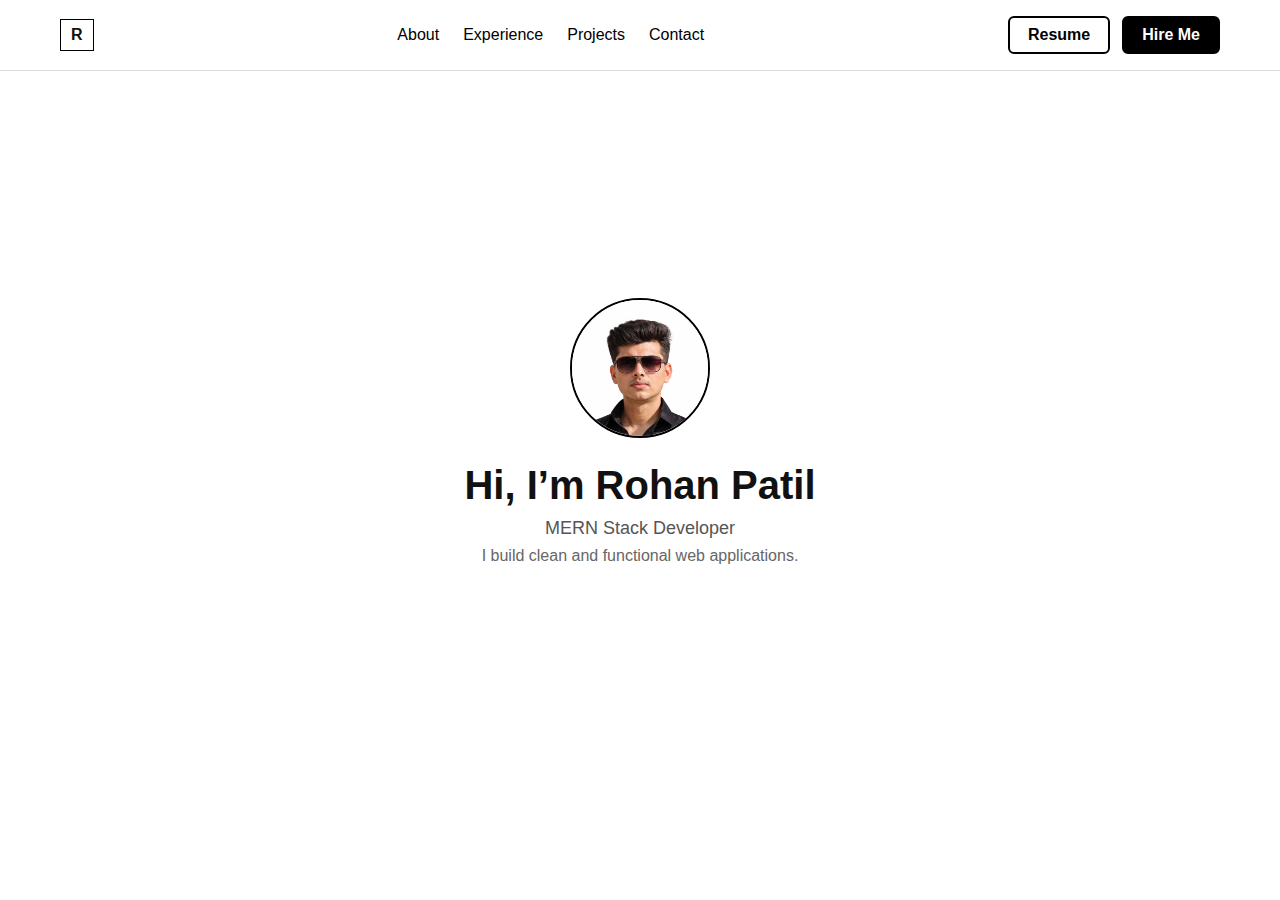
<file: index.html>
<!DOCTYPE html>
<html lang="en">
<head>
  <meta charset="UTF-8">
  <title>Rohan Patil | Portfolio</title>

  <style>
    *{
      margin:0;
      padding:0;
      box-sizing:border-box;
      font-family: Arial, sans-serif;
    }

    html{ scroll-behavior:smooth; }

    body{
      background:#fff;
      color:#111;
    }

    
    .navbar{
      display:flex;
      align-items:center;
      justify-content:space-between;
      padding:16px 60px;
      border-bottom:1px solid #ddd;
      background:#fff;
    }

    .logo{
      border:1px solid #000;
      padding:6px 10px;
      font-weight:700;
    }

    .nav-links{
      display:flex;
      gap:24px;
    }

    .nav-links a{
      text-decoration:none;
      color:#000;
      font-weight:500;
    }

    .nav-btns{
      display:flex;
      gap:12px;
    }

    .btn{
      text-decoration:none;
      padding:8px 18px;
      font-weight:600;
      border-radius:6px;
      transition:.2s;
    }

    .btn-outline{
      border:2px solid #000;
      color:#000;
      background:transparent;
    }
    .btn-outline:hover{
      background:#000;
      color:#fff;
    }

    .btn-solid{
      background:#000;
      color:#fff;
      border:2px solid #000;
    }
    .btn-solid:hover{
      background:transparent;
      color:#000;
    }


    .hero{
      height:80vh;
      display:flex;
      flex-direction:column;
      align-items:center;
      justify-content:center;
      text-align:center;

   
      background-position:center;
      background-repeat:no-repeat;
    }

    .profile-pic{
      width:140px;
      height:140px;
      border-radius:50%;
      overflow:hidden;
      border:2px solid #000;
      margin-bottom:15px;
      background:#fff;
    }

    .profile-pic img{
      width:100%;
      height:100%;
      object-fit:cover;
      object-position:top center;
    }

    .hero h1{
      font-size:40px;
      margin:10px 0;
    }

    .tagline{
      font-size:18px;
      color:#555;
    }

    .subtitle{
      margin-top:8px;
      color:#666;
    }
  </style>
</head>

<body>


<header class="navbar">
  <div class="logo">R</div>

  <nav class="nav-links">
    <a href="about.html">About</a>
    <a href="experience.html">Experience</a>
    <a href="project.html">Projects</a>
    <a href="contact.html">Contact</a>
  </nav>

  <div class="nav-btns">
    <a href="resume.html" target="_blank" class="btn btn-outline">Resume</a>
    <a href="contact.html" class="btn btn-solid">Hire Me</a>
  </div>
</header>


<section class="hero" id="home">
  <div class="profile-pic">
    <img src="passport size photo.png" alt="Rohan Patil">
  </div>

  <h1>Hi, I’m Rohan Patil</h1>
  <p class="tagline">MERN Stack Developer</p>
  <p class="subtitle">I build clean and functional web applications.</p>
</section>

</body>
</html>
</file>
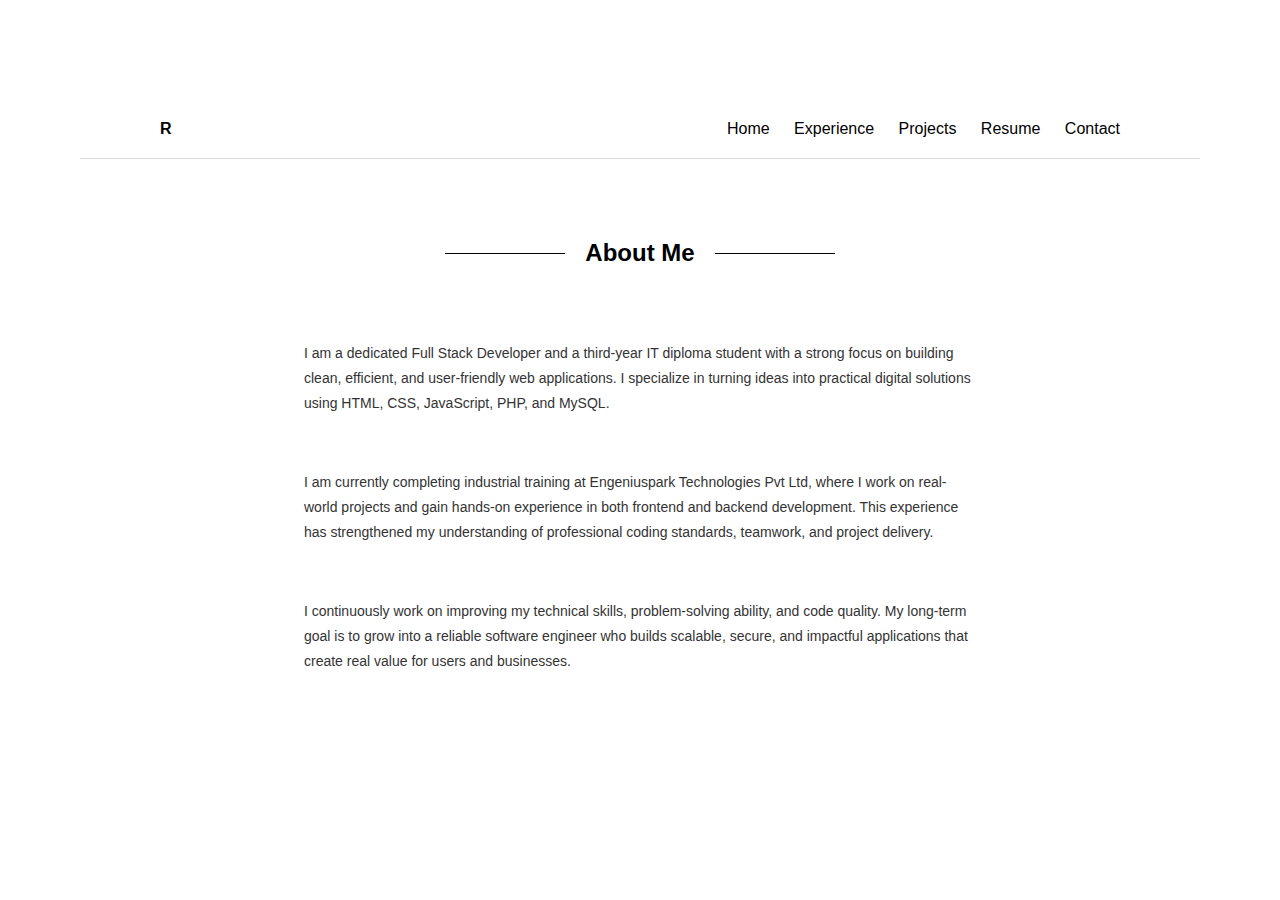
<file: about.html>
<!DOCTYPE html>
<html>
<head>
<title>About Me</title>

<style>
body{
    margin:0;
    font-family:Arial;
    background:white;
    padding: 80px 100px;
     padding: 80px;
    padding: 100px 80px;

}

/* Navbar */
.navbar{
    display:flex;
    justify-content:space-between;
    align-items:center;
    padding:20px 80px;
    background:white;
    border-bottom:1px solid #ddd;
}
.navbar a{
    margin-left:20px;
    text-decoration:none;
    color:black;
}

/* About Section */
.about{
    padding:80px;
}

/* Title with lines */
.title{
    display:flex;
    align-items:center;
    justify-content:center;
    margin-bottom:60px;
}
.line{
    width:120px;
    height:1px;
    background:black;
}
.title h2{
    margin:0 20px;
}

/* Content */
.content{
    display:flex;
    justify-content:center;
}
.text{
    width:70%;
    line-height:1.8;
    font-size:14px;
    color:#333;
}

</style>
</head>

<body>

<div class="navbar">
    <b>R</b>
    <div>
        <a href="index.html">Home</a>
       
        <a href="experience.html">Experience</a>
        <a href="projects.html">Projects</a>
        <a href="resume.html">Resume</a>
        <a href="contact.html">Contact</a>
    </div>
</div>

<div class="about">

    <div class="title">
        <div class="line"></div>
        <h2>About Me</h2>
        <div class="line"></div>
    </div>

    <div class="content">

        <div class="text">
            <p>
              I am a dedicated Full Stack Developer and a third-year IT diploma student
              with a strong focus on building clean, efficient, and user-friendly web
              applications. I specialize in turning ideas into practical digital
              solutions using HTML, CSS, JavaScript, PHP, and MySQL.
            </p><br>

            <p>
              I am currently completing industrial training at Engeniuspark Technologies
              Pvt Ltd, where I work on real-world projects and gain hands-on experience
              in both frontend and backend development. This experience has strengthened
              my understanding of professional coding standards, teamwork, and project
              delivery.
            </p><br>

            <p>
              I continuously work on improving my technical skills, problem-solving
              ability, and code quality. My long-term goal is to grow into a reliable
              software engineer who builds scalable, secure, and impactful applications
              that create real value for users and businesses.
            </p>
        </div>

    </div>

</div>

</body>
</html>
</file>
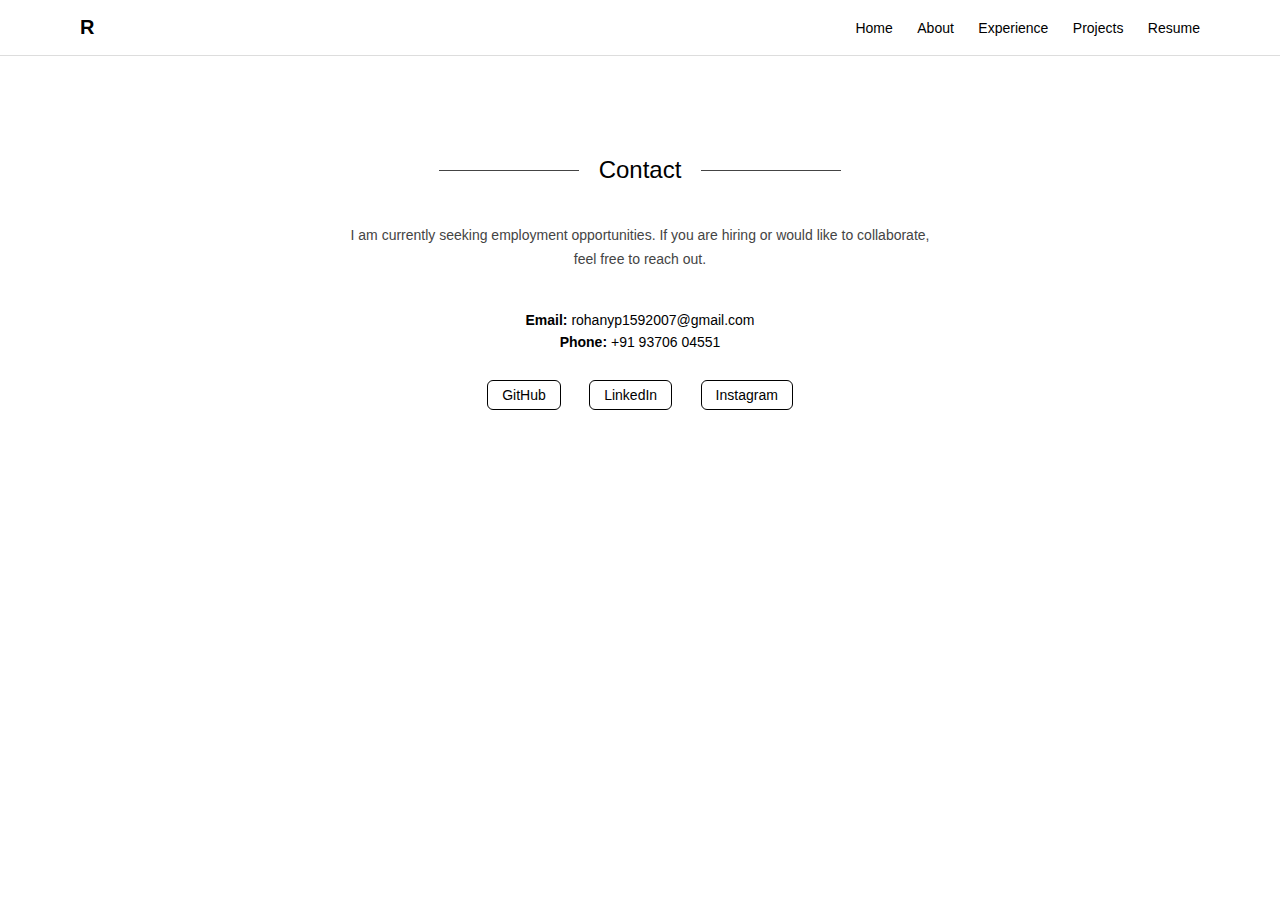
<file: contact.html>
<!DOCTYPE html>
<html>
<head>
<title>Contact</title>

<style>
body{
  margin:0;
  font-family:Arial;
  background:#fff;
}


.navbar{
  display:flex;
  justify-content:space-between;
  align-items:center;
  padding:16px 80px;
  border-bottom:1px solid #ddd;
}

.navbar b{
  font-size:20px;
}

.navbar a{
  margin-left:20px;
  text-decoration:none;
  color:#000;
  font-size:14px;
}

.navbar a:hover{
  text-decoration:underline;
}

.contact{
  padding:100px 80px;
  text-align:center;
}

/* title with lines */
.section-title{
  display:flex;
  align-items:center;
  justify-content:center;
  margin-bottom:40px;
}
.section-title .line{
  width:140px;
  height:1px;
  background:#444;
}
.section-title h2{
  margin:0 20px;
  font-weight:500;
}

/* text */
.contact-text{
  font-size:14px;
  color:#444;
  max-width:600px;
  margin:0 auto 40px;
  line-height:1.7;
}

/* info */
.contact-info p{
  margin:6px 0;
  font-size:14px;
}

/* social links */
.social-links{
  margin-top:30px;
}

.social-links a{
  display:inline-block;
  margin:0 12px;
  text-decoration:none;
  font-size:14px;
  color:#000;
  border:1px solid #000;
  padding:6px 14px;
  border-radius:6px;
  transition:.2s;
}

.social-links a:hover{
  background:#000;
  color:#fff;
}
</style>
</head>

<body>

<!-- NAVBAR -->
<div class="navbar">
  <b>R</b>
  <div>
    <a href="index.html">Home</a>
    <a href="about.html">About</a>
    <a href="experience.html">Experience</a>
    <a href="projects.html">Projects</a>
    <a href="resume.html">Resume</a>
    
  </div>
</div>

<!-- CONTACT -->
<section class="contact">

  <div class="section-title">
    <div class="line"></div>
    <h2>Contact</h2>
    <div class="line"></div>
  </div>

  <p class="contact-text">
    I am currently seeking employment opportunities.  
    If you are hiring or would like to collaborate, feel free to reach out.
  </p>

  <div class="contact-info">
    <p><b>Email:</b> rohanyp1592007@gmail.com</p>
    <p><b>Phone:</b> +91 93706 04551</p>
  </div>

  <div class="social-links">
    <a href="https://github.com/rohanyp1592007-maker" target="_blank">GitHub</a>
    <a href="www.linkedin.com/in/rohan-patil15" target="_blank">LinkedIn</a>
    <a href="https://www.instagram.com/rohanpatil.3104/" target="_blank">Instagram</a>
  </div>

</section>

</body>
</html>
</file>
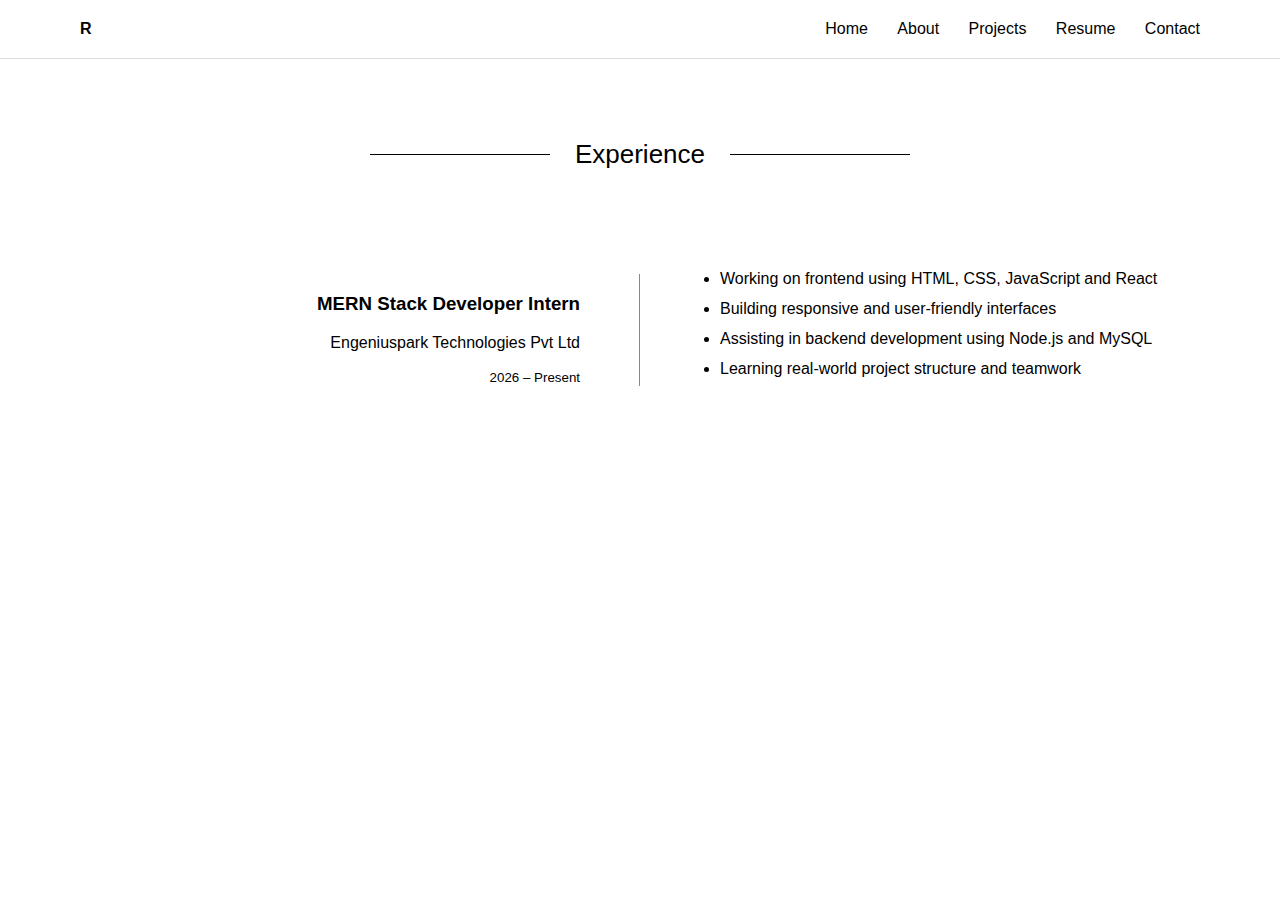
<file: experience.html>
<!DOCTYPE html>
<html>
<head>
<title>Experience</title>

<style>
body{
  margin:0;
  font-family:Arial;
  background:white;
}

/* NAVBAR */
.navbar{
  display:flex;
  justify-content:space-between;
  padding:20px 80px;
  border-bottom:1px solid #ddd;
}
.navbar a{
  margin-left:25px;
  text-decoration:none;
  color:black;
}

/* EXPERIENCE SECTION */
.experience{
  padding:80px 120px;
}

/* TITLE */
.title{
  display:flex;
  align-items:center;
  justify-content:center;
  margin-bottom:100px;
}
.title .line{
  width:180px;
  height:1px;
  background:#000;
}
.title h2{
  margin:0 25px;
  font-size:26px;
  font-weight:500;
}

/* JOB LAYOUT */
.job-row{
  display:grid;
  grid-template-columns: 1fr 1fr;
  align-items:center;
}

/* LEFT SIDE */
.job-left{
  text-align:right;
  padding-right:60px;
  position:relative;
}
.job-left::after{
  content:"";
  position:absolute;
  right:0;
  top:0;
  width:1px;
  height:100%;
  background:#888;
}

/* RIGHT SIDE */
.job-right{
  padding-left:60px;
}
.job-right ul{
  margin:0;
  padding-left:20px;
}
.job-right li{
  margin-bottom:12px;
}
</style>
</head>

<body>

<div class="navbar">
  <b>R</b>
  <div>
    <a href="index.html">Home</a>
    <a href="about.html">About</a>
    
    <a href="project.html">Projects</a>
    <a href="resume.html">Resume</a>
    <a href="contact.html">Contact</a>
  </div>
</div>

<div class="experience">

  <div class="title">
    <div class="line"></div>
    <h2>Experience</h2>
    <div class="line"></div>
  </div>

  <div class="job-row">

    <!-- LEFT -->
    <div class="job-left">
      <h3>MERN Stack Developer Intern</h3>
      <p>Engeniuspark Technologies Pvt Ltd</p>
      <small>2026 – Present</small>
    </div>

    <!-- RIGHT -->
    <div class="job-right">
      <ul>
        <li>Working on frontend using HTML, CSS, JavaScript and React</li>
        <li>Building responsive and user-friendly interfaces</li>
        <li>Assisting in backend development using Node.js and MySQL</li>
        <li>Learning real-world project structure and teamwork</li>
      </ul>
    </div>

  </div>

</div>

</body>
</html>
</file>
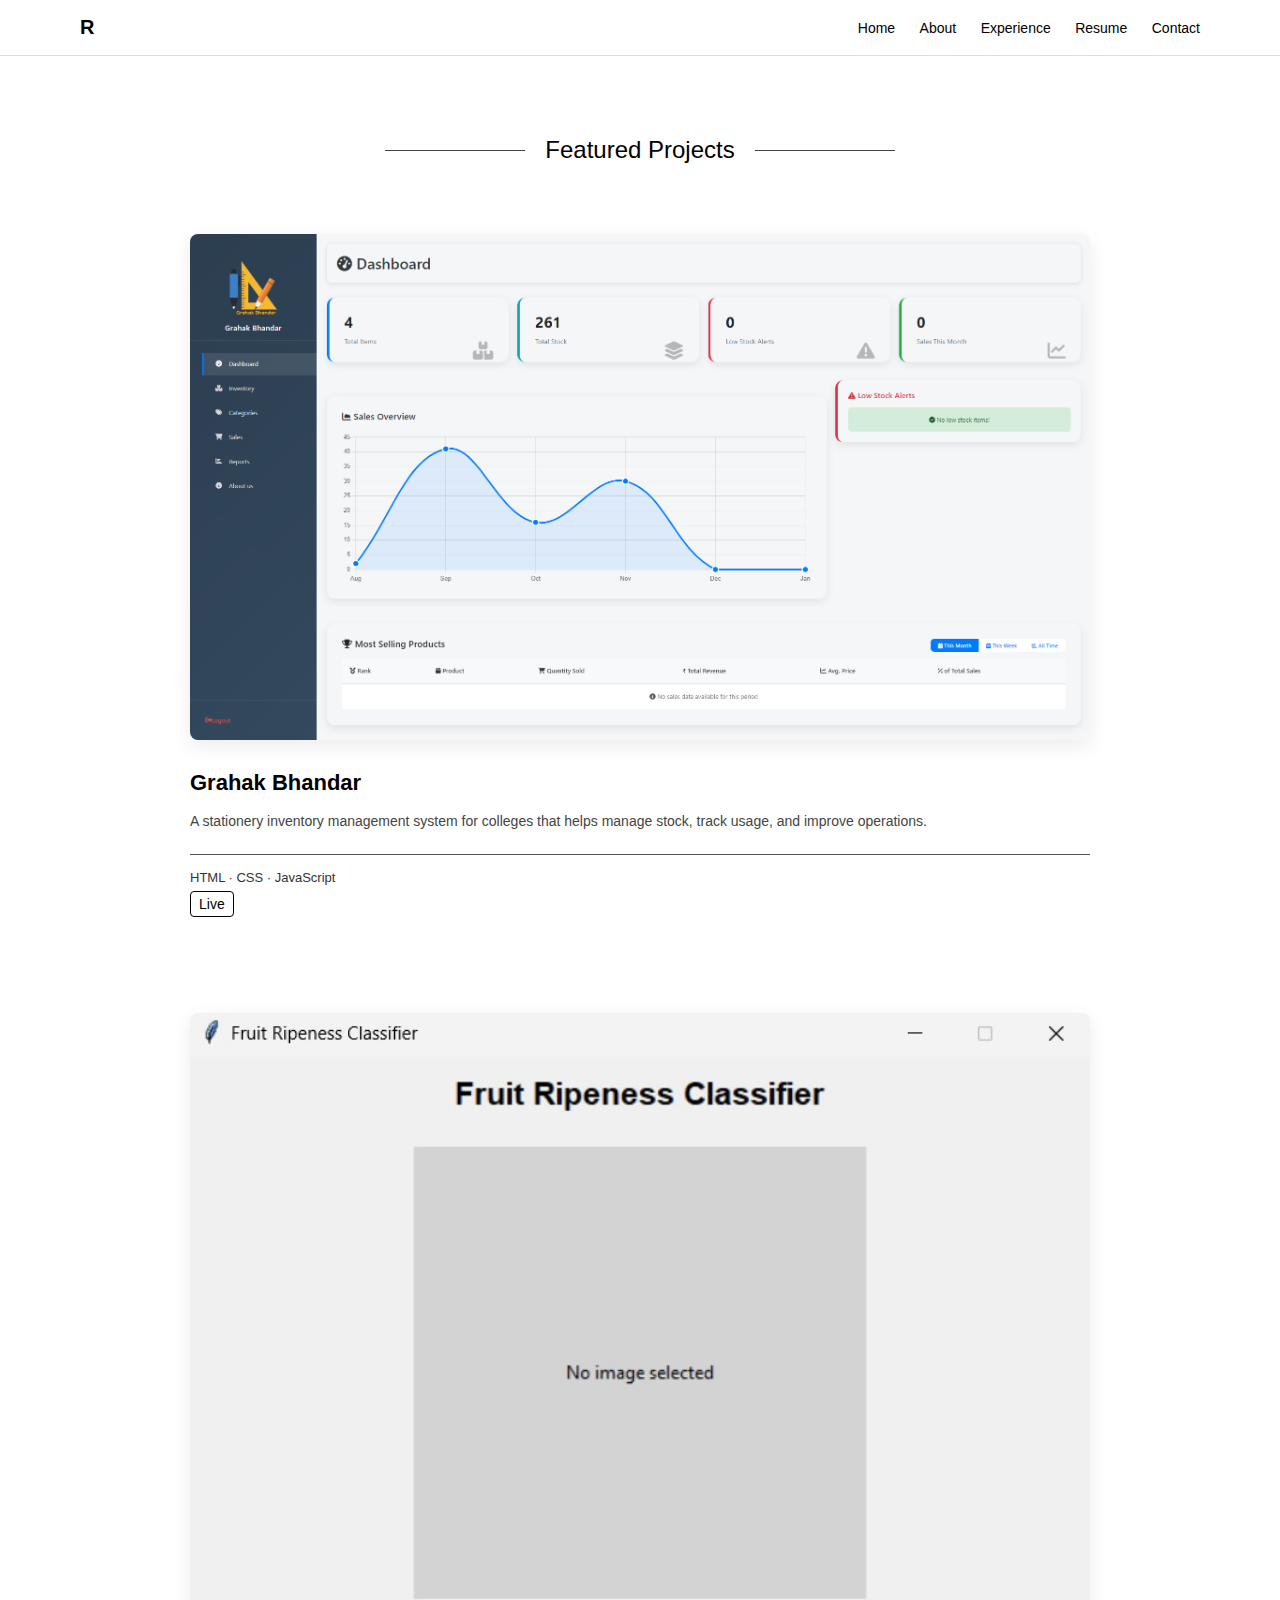
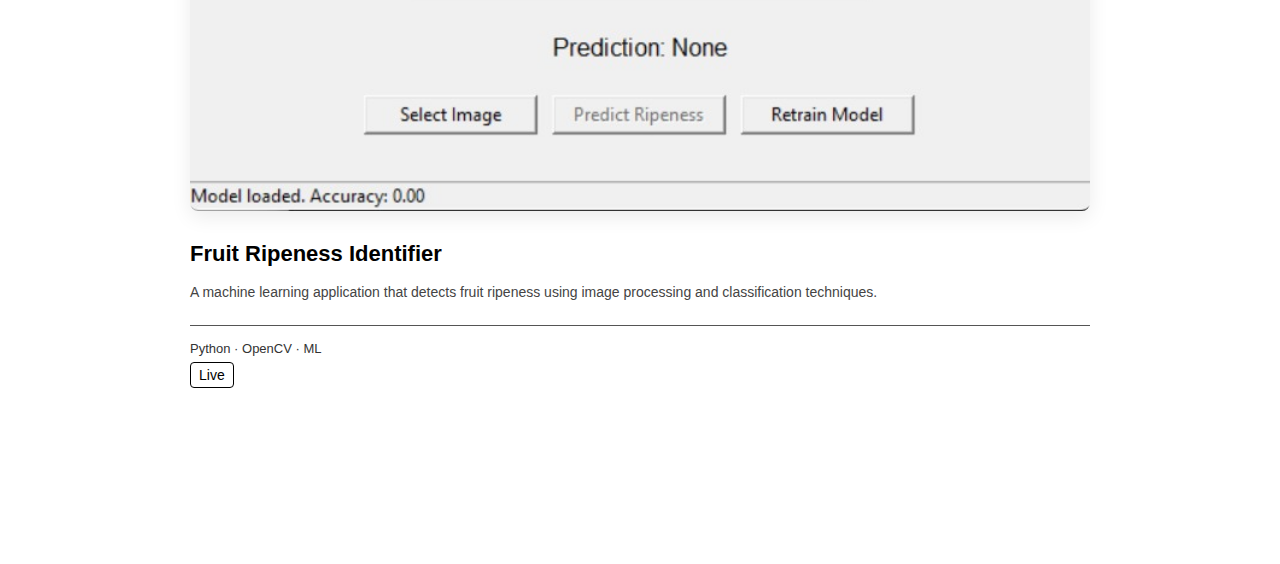
<file: project.html>
<!DOCTYPE html>
<html>
<head>
<title>Projects</title>

<style>
body{
  margin:0;
  font-family:Arial;
  background:#fff;
}

/* ---------- NAVBAR ---------- */
.navbar{
  display:flex;
  justify-content:space-between;
  align-items:center;
  padding:16px 80px;
  border-bottom:1px solid #ddd;
}

.navbar b{
  font-size:20px;
}

.navbar a{
  margin-left:20px;
  text-decoration:none;
  color:#000;
  font-size:14px;
}

.navbar a:hover{
  text-decoration:underline;
}

/* ---------- SECTION ---------- */
.projects{
  padding:80px 100px;
  max-width:900px;
  margin:auto;
}

/* Title */
.section-title{
  display:flex;
  align-items:center;
  justify-content:center;
  margin-bottom:70px;
}
.section-title .line{
  width:140px;
  height:1px;
  background:#444;
}
.section-title h2{
  margin:0 20px;
  font-weight:500;
}

/* PROJECT CARD */
.project{
  margin-bottom:100px;
}

/* Image box */
.project-img{
  width:100%;
  max-width:900px;
  margin:0 auto 30px;
  border-radius:8px;
  overflow:hidden;
  box-shadow:0 6px 20px rgba(0,0,0,0.08);
}

.project-img img{
  width:100%;
  height:auto;
  display:block;
}

/* Content */
.project-content h3{
  margin:0 0 10px;
  font-size:22px;
}

.project-content p{
  font-size:14px;
  line-height:1.7;
  color:#444;
  margin-bottom:20px;
}

/* Divider */
.project-line{
  width:100%;
  height:1px;
  background:#555;
  margin:15px 0;
}

/* Tech */
.tech{
  font-size:13px;
  color:#333;
  margin-bottom:10px;
}

/* Links */
.links a{
  text-decoration:none;
  margin-right:12px;
  font-size:14px;
  color:black;
  border:1px solid #000;
  padding:4px 8px;
  border-radius:4px;
}
.links a:hover{
  background:#000;
  color:#fff;
}
</style>
</head>

<body>

<!-- NAVBAR -->
<div class="navbar">
  <b>R</b>
  <div>
    <a href="index.html">Home</a>
    <a href="about.html">About</a>
    <a href="experience.html">Experience</a>
    
    <a href="resume.html">Resume</a>
    <a href="contact.html">Contact</a>
  </div>
</div>

<section class="projects">

  <!-- TITLE -->
  <div class="section-title">
    <div class="line"></div>
    <h2>Featured Projects</h2>
    <div class="line"></div>
  </div>

  <!-- PROJECT 1 -->
  <div class="project">
    <div class="project-img">
      <img src="project1.png" alt="Grahak Bhandar Project">
    </div>

    <div class="project-content">
      <h3>Grahak Bhandar</h3>
      <p>
        A stationery inventory management system for colleges that helps
        manage stock, track usage, and improve operations.
      </p>

      <div class="project-line"></div>

      <div class="tech">HTML · CSS · JavaScript</div>

      <div class="links">
        <a href="https://grahakbhandar.rf.gd/login.php" target="_blank">Live</a>
      </div>
    </div>
  </div>

  <!-- PROJECT 2 -->
  <div class="project">
    <div class="project-img">
      <img src="project2.jpeg" alt="Fruit Ripeness Identifier">
    </div>

    <div class="project-content">
      <h3>Fruit Ripeness Identifier</h3>
      <p>
        A machine learning application that detects fruit ripeness
        using image processing and classification techniques.
      </p>

      <div class="project-line"></div>

      <div class="tech">Python · OpenCV · ML</div>

      <div class="links">
        <a href="https://grahakbhandar.rf.gd/login.php" target="_blank">Live</a>
      </div>
    </div>
  </div>

</section>

</body>
</html>
</file>
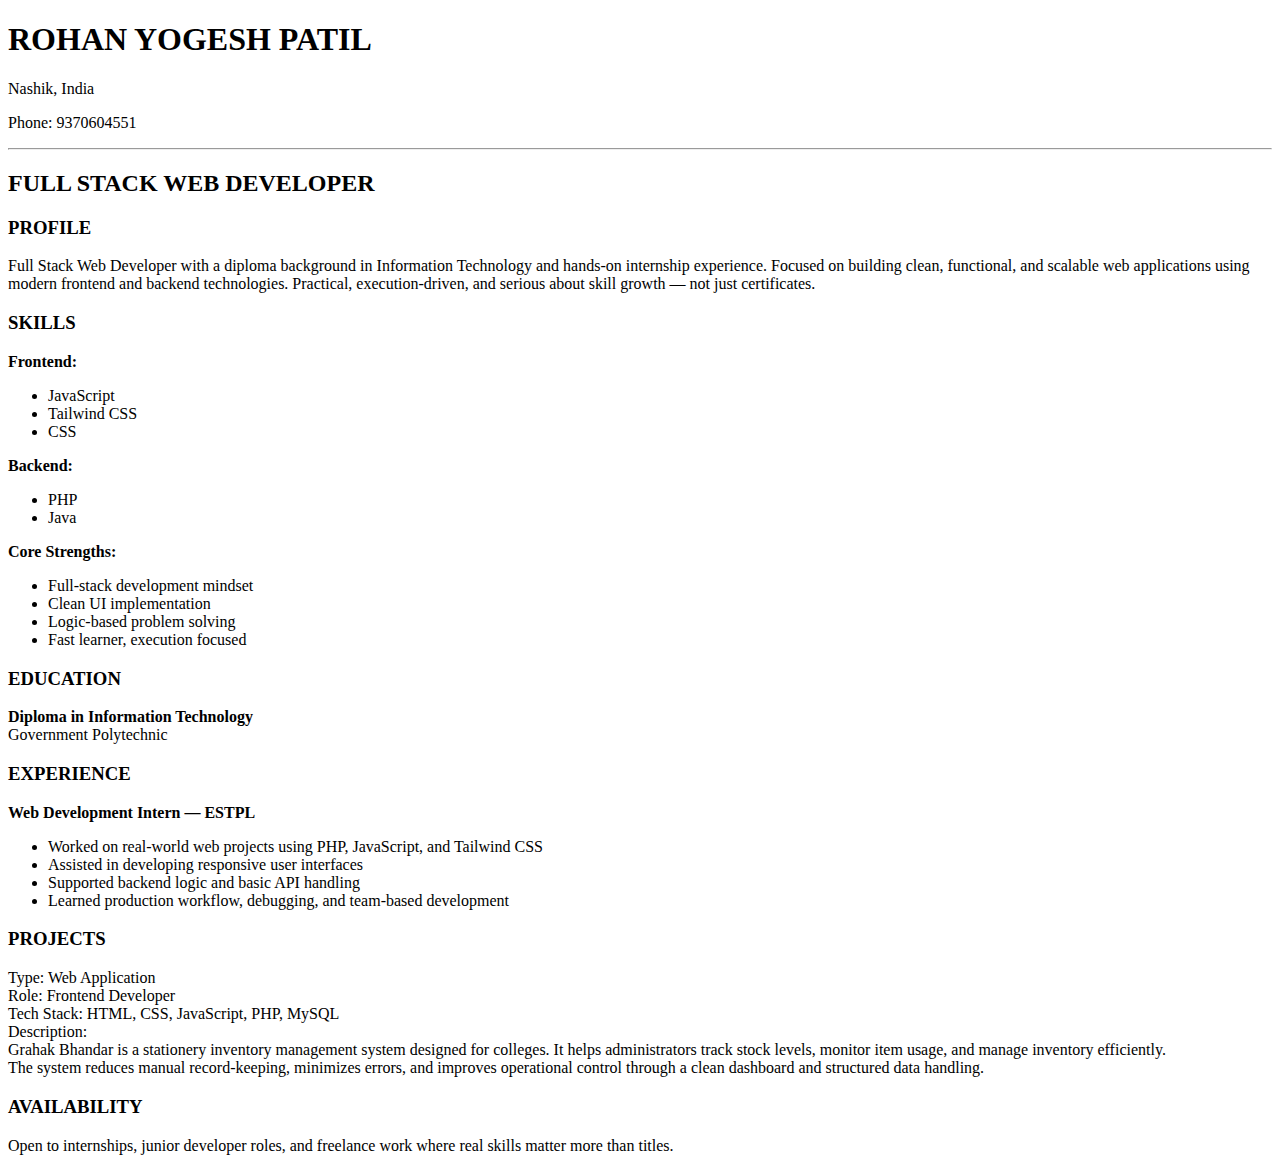
<file: resume.html>
<!DOCTYPE html>
<html>
    <body>
<head>
    <title>Rohan Yogesh Patil - Resume</title>
</head>
<body>

    <h1>ROHAN YOGESH PATIL</h1>
    <p>Nashik, India</p>
    <p>Phone: 9370604551</p>

    <hr>

    <h2>FULL STACK WEB DEVELOPER</h2>

    <h3>PROFILE</h3>
    <p>
        Full Stack Web Developer with a diploma background in Information Technology and hands-on internship experience.
        Focused on building clean, functional, and scalable web applications using modern frontend and backend technologies.
        Practical, execution-driven, and serious about skill growth — not just certificates.
    </p>
    

    <h3>SKILLS</h3>

    <b>Frontend:</b>
    <ul>
        <li>JavaScript</li>
        <li>Tailwind CSS</li>
        <li>CSS</li>
    </ul>

    <b>Backend:</b>
    <ul>
        <li>PHP</li>
        <li>Java</li>
    </ul>
    
    <b>Core Strengths:</b>
    <ul>
        <li>Full-stack development mindset</li>
        <li>Clean UI implementation</li>
        <li>Logic-based problem solving</li>
        <li>Fast learner, execution focused</li>
    </ul>
    
    <h3>EDUCATION</h3>
    <p>
        <b>Diploma in Information Technology</b><br>
        Government Polytechnic
    </p>
 
    <h3>EXPERIENCE</h3>
    <p>
        <b>Web Development Intern — ESTPL</b>
    </p>
    <ul>
        <li>Worked on real-world web projects using PHP, JavaScript, and Tailwind CSS</li>
        <li>Assisted in developing responsive user interfaces</li>
        <li>Supported backend logic and basic API handling</li>
        <li>Learned production workflow, debugging, and team-based development</li>
    </ul>

    <h3>PROJECTS</h3>
    <p>
      <li>Type: Web Application</li>
     <li>Role: Frontend Developer</li>
     <li>Tech Stack: HTML, CSS, JavaScript, PHP, MySQL</li>

      <li>Description:</li>
      <li>Grahak Bhandar is a stationery inventory management system designed for colleges. It helps administrators track stock levels, monitor item usage, and manage inventory efficiently. </li>
      <li>The system reduces manual record-keeping, minimizes errors, and improves operational control through a clean dashboard and structured data handling.</li>
    </p>

    <h3>AVAILABILITY</h3>
    <p>
        Open to internships, junior developer roles, and freelance work where real skills matter more than titles.
    </p>

</body>
</html>
</file>
